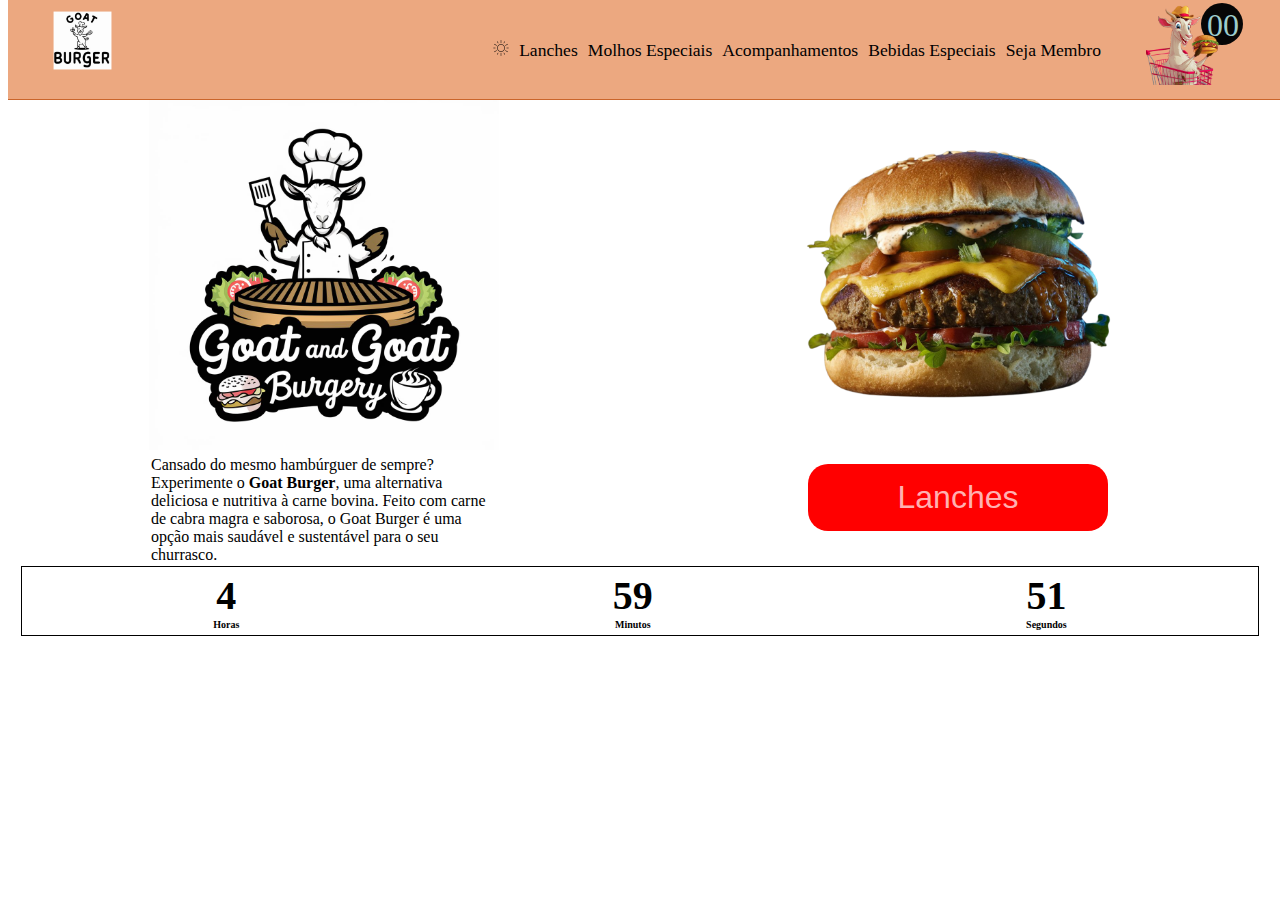
<file: hamburguer_ajustes-main/goatandgoat-burguer/index.html>
<!DOCTYPE html>
<html lang="en">

<head>
    <meta charset="UTF-8">
    <meta name="viewport" content="width=device-width, initial-scale=1.0">
    <title>GoatAndGoat - Burguer</title>
    <link rel="stylesheet" href="recursos/estilo/estilo.css">
</head>

<body>
    <nav>
        <a href="index.html"><img src="recursos/imagens/mini_logo.png" alt="log"></a>
        <ul>
            <li>
                <input type="checkbox" name="trocando_temas" id="trocando_temas">
                <label  for="trocando_temas">
                    <img class="tema" id="sol" src="recursos/imagens/icones/solar.png" alt="">
                    <img  class="tema"  id="lua" src="recursos/imagens/icones/lua.png" alt="">
                </label>
            </li>
            <li><a href="lanches.html">Lanches</a></li>
            <li><a href="condimentos.html">Molhos Especiais</a></li>
            <li><a href="acompanhamentos.html">Acompanhamentos</a></li>
            <li><a href="bebidas_especiais.html">Bebidas Especiais</a></li>
            <li><a href="seja_membro.html">Seja Membro</a></li>
            <li onclick="listarProduto()" id=carrinho><a href="#" id="abrir_modal"><img src="recursos/imagens/carrinho.png" alt="">  </a></li>
        </ul>
            <div id="qta">
                <span id="mostra_valor" >00</span> 
            </div>
</nav>

    <div id="secao">

        <section>
           <img src="recursos/imagens/logo.jpg" alt="logo">
            <div  class ="container_par" id="parCar">
                <p >
                    Cansado do mesmo hambúrguer de sempre? Experimente o <strong>Goat Burger</strong>, uma alternativa deliciosa e nutritiva
                    à carne bovina. Feito com carne de cabra magra e saborosa, o Goat Burger é uma opção mais saudável e
                    sustentável para o seu churrasco.
                </p>
            </div>
           
        </section>
        <section>
            <img src="recursos/imagens/b1.png" alt="hambuguer">
            <button type="submit">Lanches</button>
        </section>
    </div>
    <div id="relogio">
        <div>

            <span id="horas">00</span>
            <span class="tempo">Horas</span>
        </div>
        <div>
            <span id="minutos">00</span>
            <span class="tempo">Minutos</span>
        </div>
        <div>
            <span id="segundos">00</span>
            <span class="tempo">Segundos</span>

        </div>
    </div>
    <script type="text/javascript" src="recursos/js/action_index.js"></script>
    <script type="text/javascript" src="recursos/js/model.js"></script>
    <script type="text/javascript" src="recursos/js/trocando_tema.js"></script>
</body>

</html>
</file>
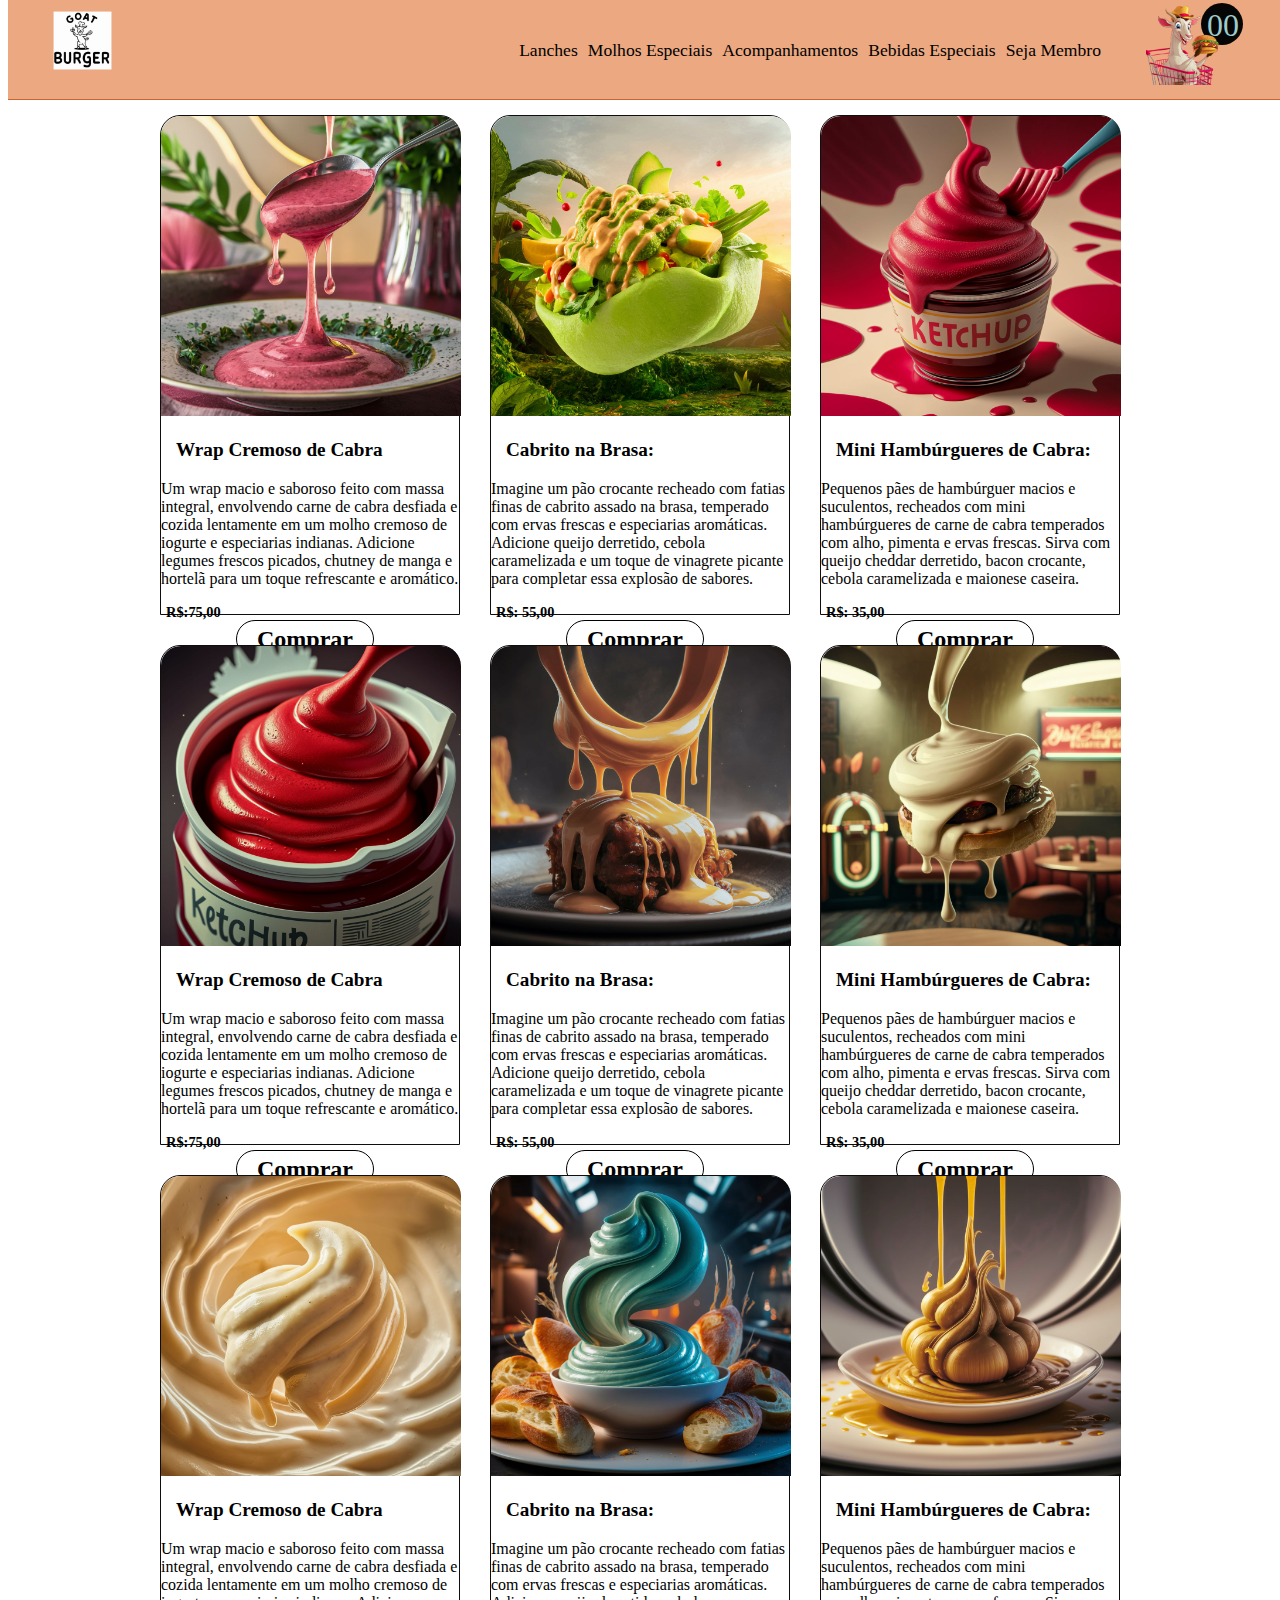
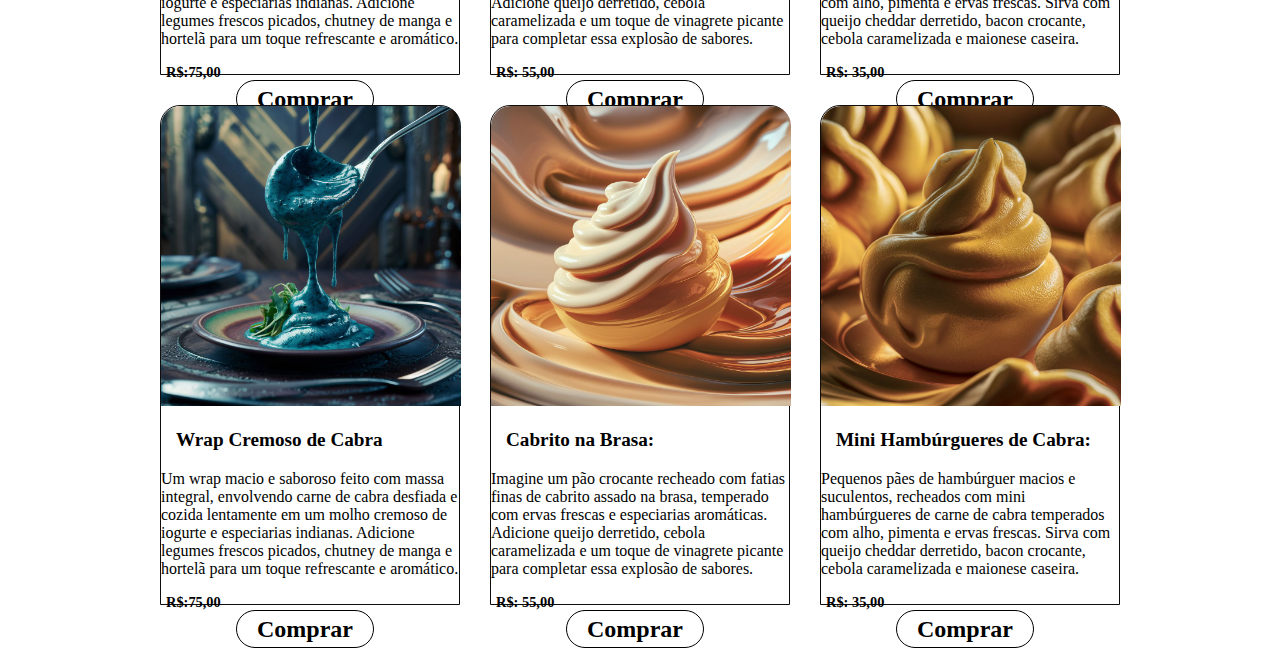
<file: hamburguer_ajustes-main/goatandgoat-burguer/condimentos.html>
<!DOCTYPE html>
<html lang="en">

<head>
    <meta charset="UTF-8">
    <meta name="viewport" content="width=device-width, initial-scale=1.0">
    <title>Lanches</title>
    <link rel="stylesheet" href="recursos/estilo/estilo.css">
</head>

<body>
    <nav>
        <a href="index.html"><img src="recursos/imagens/mini_logo.png" alt="log"></a>
        <ul>
            <li><a href="lanches.html">Lanches</a></li>
            <li><a href="condimentos.html">Molhos Especiais</a></li>
            <li><a href="acompanhamentos.html">Acompanhamentos</a></li>
            <li><a href="bebidas_especiais.html">Bebidas Especiais</a></li>
            <li><a href="seja_membro.html">Seja Membro</a></li>
            <li onclick="listarProduto()" id=carrinho><a href="#" id="abrir_modal"><img src="recursos/imagens/carrinho.png" alt="">  </a></li>
        </ul>
            <div id="qta">
                <span id="mostra_valor" >00</span> 
            </div>
</nav>

    <section id="lanches">
        <div class="lanches_item">
            <img src="recursos/imagens/condimentos/m2.jpg" alt="">
            <p class="nome_lanche">Wrap Cremoso de Cabra</p>
            <p>Um wrap macio e saboroso feito com massa integral, envolvendo carne de cabra desfiada e cozida lentamente
                em um molho cremoso de iogurte e especiarias indianas. Adicione legumes frescos picados, chutney de
                manga e hortelã para um toque refrescante e aromático.</p>
            <p class="valor_lanche">R$:75,00</p>
            <a onclick="comprar(1,75.00)"   href="#">Comprar</a>
        </div>
        <div class="lanches_item">
            <img src="recursos/imagens/condimentos/m11.jpg" alt="">
            <p class="nome_lanche">Cabrito na Brasa:</p>
            <p class="descricao_lanche">Imagine um pão crocante recheado com fatias finas de cabrito assado na brasa, temperado com ervas frescas
                e especiarias aromáticas. Adicione queijo derretido, cebola caramelizada e um toque de vinagrete picante
                para completar essa explosão de sabores.</p>
            <p class="valor_lanche">R$: 55,00</p>
            <a  onclick="comprar(1, 55.00)" href="#">Comprar</a>
        </div>
        <div class="lanches_item">
            <img src="recursos/imagens/condimentos/m110.jpg" alt="">
            <p class="nome_lanche">Mini Hambúrgueres de Cabra:</p>
            <p>Pequenos pães de hambúrguer macios e suculentos, recheados com mini hambúrgueres de carne de cabra
                temperados com alho, pimenta e ervas frescas. Sirva com queijo cheddar derretido, bacon crocante, cebola
                caramelizada e maionese caseira.</p>
            <p class="valor_lanche">R$: 35,00</p>
            <a  onclick="comprar(1,35.00)" href="#">Comprar</a>
        </div>
        <div class="lanches_item">
            <img src="recursos/imagens/condimentos/m111.jpg" alt="">
            <p class="nome_lanche">Wrap Cremoso de Cabra</p>
            <p>Um wrap macio e saboroso feito com massa integral, envolvendo carne de cabra desfiada e cozida lentamente
                em um molho cremoso de iogurte e especiarias indianas. Adicione legumes frescos picados, chutney de
                manga e hortelã para um toque refrescante e aromático.</p>
            <p class="valor_lanche">R$:75,00</p>
            <a onclick="comprar(1,75.00)"   href="#">Comprar</a>
        </div>
        <div class="lanches_item">
            <img src="recursos/imagens/condimentos/m112.jpg" alt="">
            <p class="nome_lanche">Cabrito na Brasa:</p>
            <p class="descricao_lanche">Imagine um pão crocante recheado com fatias finas de cabrito assado na brasa, temperado com ervas frescas
                e especiarias aromáticas. Adicione queijo derretido, cebola caramelizada e um toque de vinagrete picante
                para completar essa explosão de sabores.</p>
            <p class="valor_lanche">R$: 55,00</p>
            <a  onclick="comprar(1, 55.00)" href="#">Comprar</a>
        </div>
        <div class="lanches_item">
            <img src="recursos/imagens/condimentos/m13.jpg" alt="">
            <p class="nome_lanche">Mini Hambúrgueres de Cabra:</p>
            <p>Pequenos pães de hambúrguer macios e suculentos, recheados com mini hambúrgueres de carne de cabra
                temperados com alho, pimenta e ervas frescas. Sirva com queijo cheddar derretido, bacon crocante, cebola
                caramelizada e maionese caseira.</p>
            <p class="valor_lanche">R$: 35,00</p>
            <a  onclick="comprar(1,35.00)" href="#">Comprar</a>
        </div>
        <div class="lanches_item">
            <img src="recursos/imagens/condimentos/m14.jpg" alt="">
            <p class="nome_lanche">Wrap Cremoso de Cabra</p>
            <p>Um wrap macio e saboroso feito com massa integral, envolvendo carne de cabra desfiada e cozida lentamente
                em um molho cremoso de iogurte e especiarias indianas. Adicione legumes frescos picados, chutney de
                manga e hortelã para um toque refrescante e aromático.</p>
            <p class="valor_lanche">R$:75,00</p>
            <a onclick="comprar(1,75.00)"   href="#">Comprar</a>
        </div>
        <div class="lanches_item">
            <img src="recursos/imagens/condimentos/m15.jpg" alt="">
            <p class="nome_lanche">Cabrito na Brasa:</p>
            <p class="descricao_lanche">Imagine um pão crocante recheado com fatias finas de cabrito assado na brasa, temperado com ervas frescas
                e especiarias aromáticas. Adicione queijo derretido, cebola caramelizada e um toque de vinagrete picante
                para completar essa explosão de sabores.</p>
            <p class="valor_lanche">R$: 55,00</p>
            <a  onclick="comprar(1, 55.00)" href="#">Comprar</a>
        </div>
        <div class="lanches_item">
            <img src="recursos/imagens/condimentos/m16.jpg" alt="">
            <p class="nome_lanche">Mini Hambúrgueres de Cabra:</p>
            <p>Pequenos pães de hambúrguer macios e suculentos, recheados com mini hambúrgueres de carne de cabra
                temperados com alho, pimenta e ervas frescas. Sirva com queijo cheddar derretido, bacon crocante, cebola
                caramelizada e maionese caseira.</p>
            <p class="valor_lanche">R$: 35,00</p>
            <a  onclick="comprar(1,35.00)" href="#">Comprar</a>
        </div>
        <div class="lanches_item">
            <img src="recursos/imagens/condimentos/m17.jpg" alt="">
            <p class="nome_lanche">Wrap Cremoso de Cabra</p>
            <p>Um wrap macio e saboroso feito com massa integral, envolvendo carne de cabra desfiada e cozida lentamente
                em um molho cremoso de iogurte e especiarias indianas. Adicione legumes frescos picados, chutney de
                manga e hortelã para um toque refrescante e aromático.</p>
            <p class="valor_lanche">R$:75,00</p>
            <a onclick="comprar(1,75.00)"   href="#">Comprar</a>
        </div>
        <div class="lanches_item">
            <img src="recursos/imagens/condimentos/m18.jpg" alt="">
            <p class="nome_lanche">Cabrito na Brasa:</p>
            <p class="descricao_lanche">Imagine um pão crocante recheado com fatias finas de cabrito assado na brasa, temperado com ervas frescas
                e especiarias aromáticas. Adicione queijo derretido, cebola caramelizada e um toque de vinagrete picante
                para completar essa explosão de sabores.</p>
            <p class="valor_lanche">R$: 55,00</p>
            <a  onclick="comprar(1, 55.00)" href="#">Comprar</a>
        </div>
        <div class="lanches_item">
            <img src="recursos/imagens/condimentos/m19.jpg" alt="">
            <p class="nome_lanche">Mini Hambúrgueres de Cabra:</p>
            <p>Pequenos pães de hambúrguer macios e suculentos, recheados com mini hambúrgueres de carne de cabra
                temperados com alho, pimenta e ervas frescas. Sirva com queijo cheddar derretido, bacon crocante, cebola
                caramelizada e maionese caseira.</p>
            <p class="valor_lanche">R$: 35,00</p>
            <a  onclick="comprar(1,35.00)" href="#">Comprar</a>
        </div>
    </section>
 <script type="text/javascript" src="recursos/js/action_lanches.js"></script>
</body>

</html>
</file>
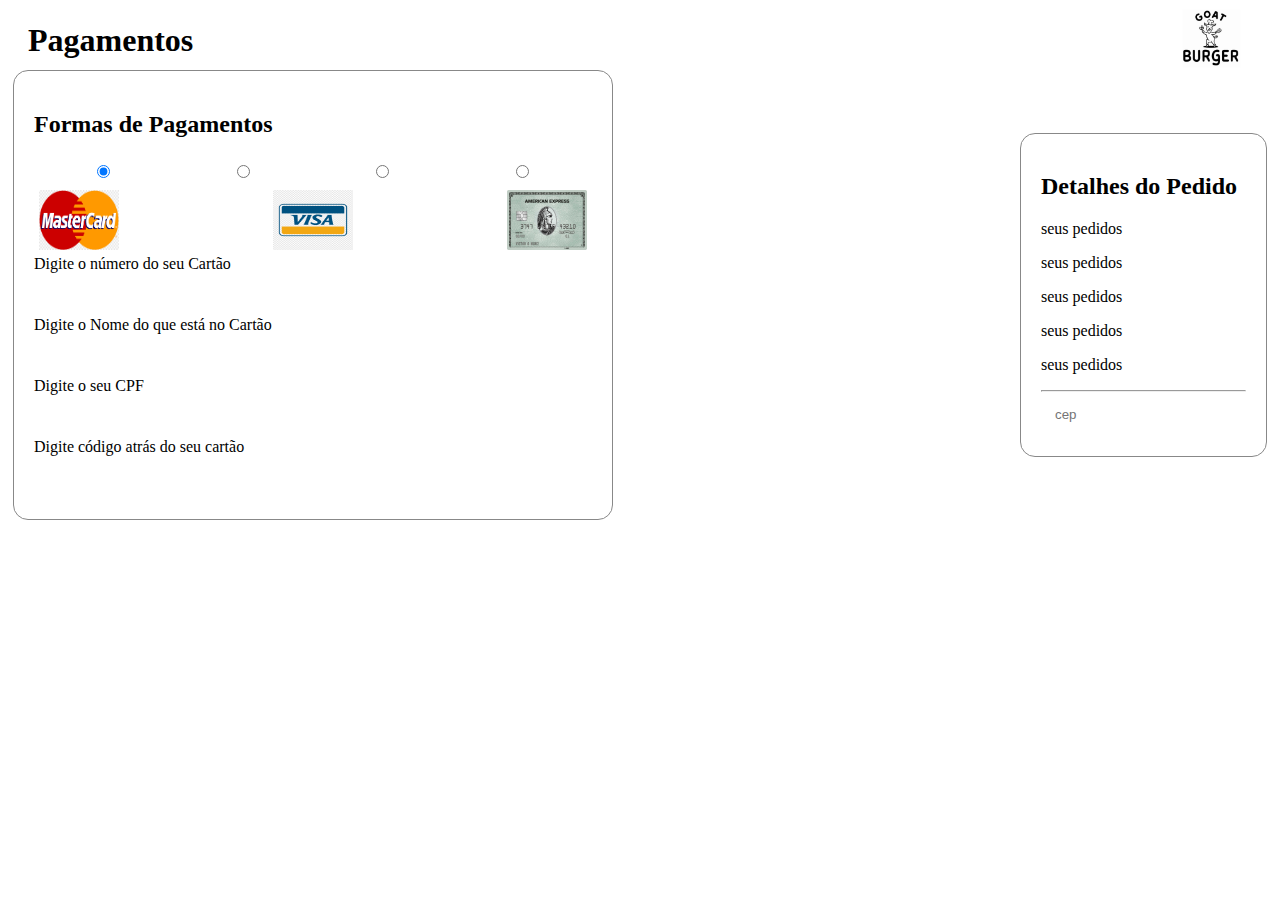
<file: hamburguer_ajustes-main/goatandgoat-burguer/pagamento.html>
<!DOCTYPE html>
<html lang="en">

<head>
    <meta charset="UTF-8">
    <meta name="viewport" content="width=device-width, initial-scale=1.0">
    <title>GoatAndGoat - Burguer</title>
    <link rel="stylesheet" href="recursos/estilo/estilo.css">
</head>

<body>
    <div id="pagar_cartao">
        <h1>Pagamentos</h1>
        <a href="index.html"><img src="recursos/imagens/mini_logo.png" alt="log"></a>
      
    </div>

    <div id="pagamentos">
            
        <section id="cartao">
                <h2>Formas de Pagamentos</h2>
            <form action="">
               
                <div id="selecione_cartao">
                    <input type="radio" value="MasterCard" checked name="bandeira">                   
                    <input type="radio" value="visa" name="bandeira">             
                    <input type="radio" value="America Express" name="bandeira">                  
                    <input type="radio" value="elo" name="bandeira">
                </div>
                <div id="selecione_bandeira">
                    <img src="recursos/imagens/bandeiras/mastercard.png" alt="">
                    <img src="recursos/imagens/bandeiras/visa.png" alt="">
                    <img src="recursos/imagens/bandeiras/america.jpg" alt="">
               
                </div>

                <label for="car_band">Digite o número do seu Cartão</label>
                <input type="text" id="car_band">
                <label for="nome">Digite o Nome do que está no Cartão</label>
                <input type="text" id="nome">
                <label for="cpf">Digite o seu CPF</label>
                <input type="text" id="cpf">
                <label for="codigo">Digite código atrás do seu cartão</label>
                <input type="text" id="codigo">
            </form>
        </section>
        <section id="detalhes">
            <h2>Detalhes do Pedido</h2>
              <div id="pedidos_nomes">
                <p>seus pedidos </p>
                <p>seus pedidos </p>
                <p>seus pedidos </p>
                <p>seus pedidos </p>
                <p>seus pedidos </p>
                
              </div>
              <p id="valor_total"></p>

              <hr>
               <input type="text" value="" id="cep" placeholder="cep">
        </section>
    </div>
    
    <script type="text/javascript" src="recursos/js/action_index.js"></script>
</body>

</html>
</file>
<file: hamburguer_ajustes-main/goatandgoat-burguer/recursos/estilo/estilo.css>
@import url('https://fonts.googleapis.com/css2?family=Open+Sans:ital,wght@0,300..800;1,300..800&display=swap');

*{
    box-sizing: border-box;
    font-family: 'Open Sans' sans-serif;
}

nav{
    border-bottom: 1px solid rgb(202, 101, 43);
    display: flex;
    width: 100%;
    margin-top: -100px;
    position: fixed;
     background-color: rgb(236, 168, 128);
   height: 100px;*/

}

nav ul{
    display: flex;
    flex-direction: row;
    flex-wrap: wrap;
    justify-content: flex-end;
    margin: 35px 15px 0;
    width: 100%; 
}

nav ul li{
    margin: 5px;
   list-style-type: none;
}

nav ul li a{
    text-decoration: none;
    font-size: 1.1em;
    font-family: Cambria, Cochin, Georgia, Times, 'Times New Roman', serif;  
    color: black;
}

nav img{
    width: 80px;
    margin-left: 35px;
}

nav span{
    position: relative;
    color: rgb(158, 204, 204);
    font-size: 2em;
    right: 15px;
    bottom: 17px;
}

#qta{
    width: 33px;
    height: 33px;
    padding: 21px;
    background-color: rgb(7, 6, 6);
    border-radius: 50px;
    position: relative;
    right: 45px;
    top: 3px;
    z-index: -1;
}
 
 nav ul li img{
    width: 40x;
    margin-top: -35px;
 }

#secao{
    display: flex; 
    margin-top: 100px; 
    flex-wrap: wrap;
}

#secao section{
    width: 350px;
    margin: 0 auto;
}


#secao section p{
    margin: 2px;
}


#secao:nth-child(1) img{
    width: 350px;
}

#secao:nth-child(2) img{
    width: 350px;
}

#secao section button{
    width: 300px;
    padding: 15px;
    margin: 10px 27px;
    border-radius: 20px;
    border: none;
    font-size: 2em;
    color: rgb(255, 177, 177);
    background-color: red;
}
/*-----carrossel------*/
.container_par{
   display: flex;
   transition: transform 0.5s ease-in-out;
   transform: translateX(0);
}

/*-----relógio------------*/
#relogio{
    display: flex;
    align-items: center;
    justify-content: space-around;
    border: 1px solid black;
    width: 98%;
    margin: 0 auto;
    padding: 5px;
}

#relogio div{
    display: flex;
    flex-direction: column;
    align-items: center;
}

#relogio span{
    font-weight: bolder;
    font-size: 40px;
}
#relogio .tempo{
    font-size: 10px;
}

/*-------lanches---------*/

#lanches{
    display: flex;
    flex-direction: row;
    flex-wrap: wrap;
    justify-content: center;
    margin-top: 100px;
}

.lanches_item{
    margin: 15px;
    border: 1px solid rgb(15, 13, 13);
    border-radius: 20px 20px 0 0;
    width: 300px;
    height: 500px;
    
}

#lanches img{
    width: 300px;
    border-radius: 20px 20px 0 0;
}

.lanches_item .nome_lanche{
    font-weight: 600;
    font-size: 1.2em;
    margin-left: 15px;
    width: 95%;
  
}

.lanches_item .valor_lanche{
    margin: 5px;
    font-size: 0.9em;
    font-weight: 600;
}

.lanches_item a{
    text-decoration: none;
    margin-left: 75px;
    padding: 5px 20px;
    border: 1px solid black;
    font-size: 1.5em;
    border-radius: 20px;
    color: black;
    font-weight: 600;
    display: inline;
}

.lanches_item a:hover{

    color: #dc920d;
}

/*-----------menbros-------*/
#menbro{
    display: flex;
    margin-top: 100px;
    
}

#menbro #menbros{
    display: flex;
    flex-direction: row;
    flex-wrap: wrap;
    justify-content: center;
    background-color: black;
    width: 50%;
    height: 560px;

}

#menbros img{
     border-radius: 50%;
     width: 80px;
     height: 80px;
     border: 3px solid white;
     margin: 5px;
  
    
}
#menbros img:hover{
    border: 3px solid#dc920d;
}

#menbro #form{
    width: 50%;
    margin: 20px;
    border: 3px solid black;
    border-radius: 15px;
}
#menbro #form label,input{
    display: block;
    margin:  7px;
    padding: 7px;
    border: none;
}
input[type="text"]:focus{
    outline: none;
  
}
#menbro #form input[type="text"]{
    width: 93%;
    border-bottom: 1px solid #ccc;
}

#menbro #form input[type="button"]{
    border-radius: 15px;
    margin-top: 25px;
    margin-left: 150px;
    padding: 25px ;
    border: 3px solid black;
    font-size: 1.3em;
    background-color: white;

}

#menbro #form input:hover{
    color:  #dc920d;
}

/*-------------fim menbros---------------*/


/*------------modal------------------*/
#fade{
    position: fixed;
    top:0;
    left: 0;
    width: 100%;
    height: 100%;
    background-color: rgba(0,0,0,0.6);
    z-index: 5;
}

#modal{
    position: fixed;
    left: 50%;
    top: 50%;
    transform: translate(-50%,-50%);
    background-color: #dfd7d7;
    z-index: 10;
    width: 500px; 
    max-width: 90%;
    padding: 1.2rem;
    border-radius: 0.5rem;
}

#fade,
#modal{
    transition: 0.5s;
    opacity: 1;
    pointer-events: all;
}

#modal_cabecalho, #modal_rodape{
    display: flex;
    justify-content: space-between;
    align-items: center;
     
}

#modal_cabecalho{
    border-bottom: 1px solid rgb(238, 233, 227);   
    margin-bottom: 1rem;
    padding-bottom: 1rem;
}

#modal_rodape{
    border-top: 1px solid bisque;   
    margin-top: 1rem;
    padding-top: 1rem; 
}

#modal_cabecalho h1{
    margin-bottom: 1rem;
}
#modal_cabecalho span{
    margin-bottom: 1rem;
    font-size: 1.3rem;
    color:rgba(0,0,0,0.3);
    transition: 0.4s;
    cursor: pointer;
}

#modal_cabecalho span:hover{
    margin-bottom: 1rem;
    color:#888 ;
}

#modal_rodape button{
    padding: .6rem 1.2rem;
    background-color: #888;
    color: #ebe2e2;
    border:none;
    border-radius: 20px;
    cursor: pointer;
    opacity: 0.7;
    font-size: 1rem;
    transition: 0.4s;
} 

#modal_rodape button:nth-child(1){
    background-color: #dc920d;
}

#modal_rodape button:hover{
    opacity: 1;
    color: black;
    /*font-size: 1.1rem;
    padding: .5rem 1.1rem;*/
}
#fade.hide, 
#modal.hide{
    opacity: 0;
    z-index: -5;
    pointer-events: none;
} 
/*---------fim modal-----------*/

/*---------pagamentos------------*/

#pagar_cartao{
    display: flex;
    width: 100%;
    justify-content: space-between;
    align-items: center;
    height: 50px;
    padding: 20px;
    margin-top: 15px;
}

#pagar_cartao img{
    width: 80px;
}

#pagamentos{
    display: flex;
    width: 100%;
    padding: 5px;
    justify-content: space-between;
    align-items: center;

}

#pagamentos #cartao,
#pagamentos #detalhes{
    padding: 20px;
    border : 1px solid #888;
    border-radius: 15px;
}

#pagamentos #cartao{
    width: 600px;
}

#pagamentos #cartao #selecione_cartao{
    display: flex;
    justify-content: space-around;
  
}
#pagamentos #cartao #selecione_bandeira{
    display: flex;
    justify-content: space-between;
    padding: 5px;
}

#pagamentos #cartao img{
    width: 80px;
    height: 60px;
}
/*-----------trocando tema ----------------------*/
.tema_escuro{
    background-color: #263238;
    color: #fff;
}

input[type="checkbox"]{
    display: none;
}

.tema{
    width: 16px;
    margin: 0;
    cursor: pointer;
}
#lua{
   display: none; 
}

.tema_escuro #lua{
    display: block;
}

.tema_escuro #sol{
    display: none;
}



/*----------------------------------------------------*/
/*-------fim  pagamentos----------*/

/*----------meida querys---------------*/

@media(max-width:900px){
    nav{
        display: block;
        height: 150px;
    }

    nav ul{
        margin: 5px 5px 0;
    }
    
    nav img{
        margin: 0 0  0 50%;
    }

    nav ul li a img{
      width: 50px;
      margin-left: 2px;
    }     
    
    #qta{
        left: 740px;
        top: -70px;
        z-index: -1;
    }
    
}

 @media(max-width:450px){
    nav img{
        margin: 0 0  0 40%;
    }
    
    nav ul{
        margin: 5px 1px 0;
        justify-content: center;
    }

    #secao section:nth-child(1){
       margin-top: 50px;
    }
 
}
</file>
